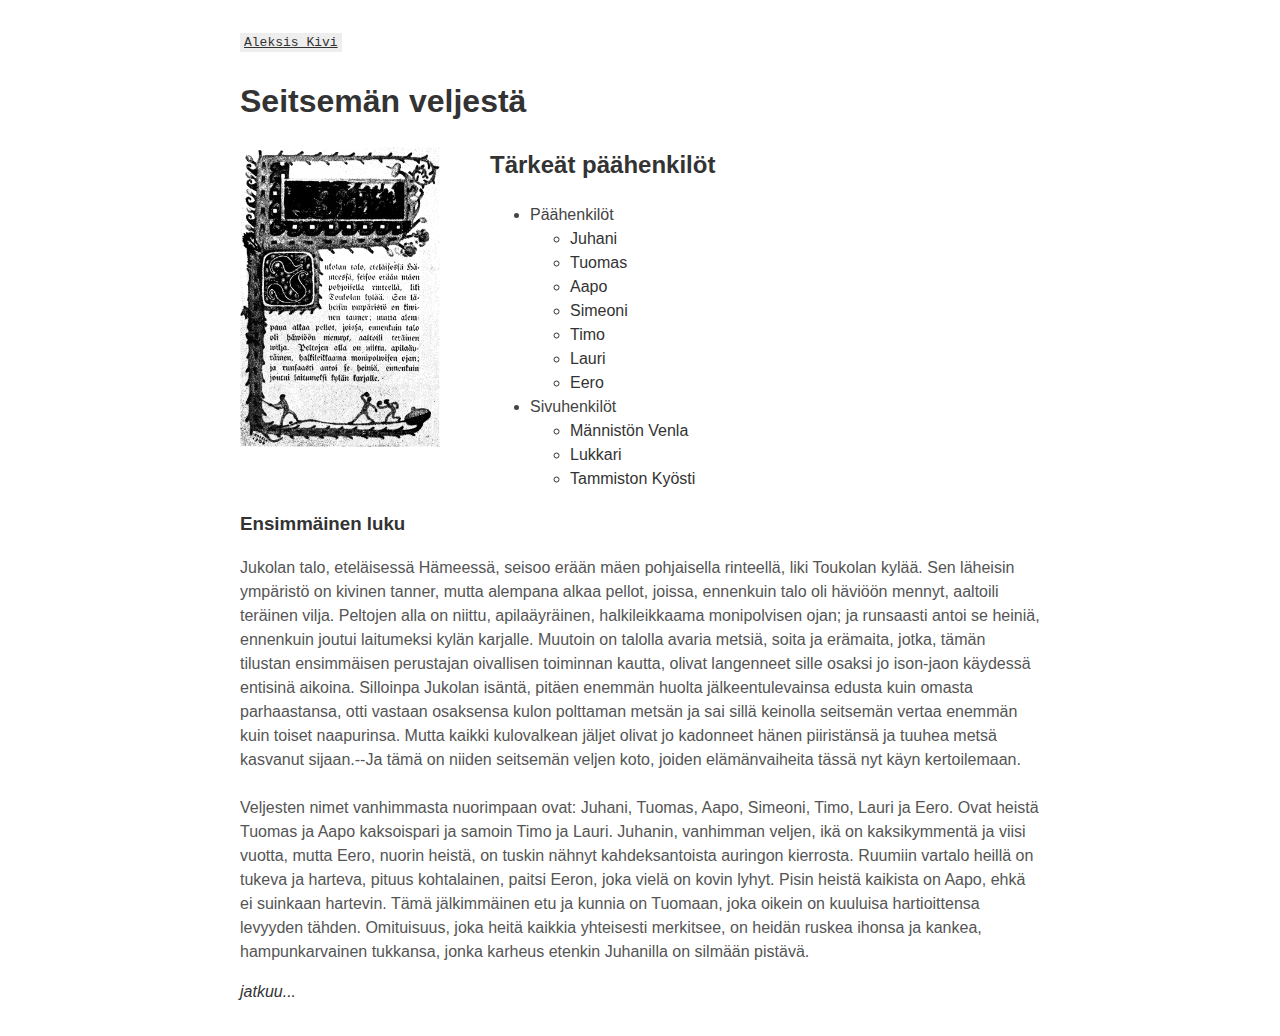
<file: index.html>
<!DOCTYPE html>
<html>

<head>
  <meta charset="utf-8">
  <title>Lapio website</title>
  <link rel="stylesheet" href="style.css">
</head>

<body>
  <!--Tee tehtävät tänne-->
  <code><a href="t6.html">Aleksis Kivi</a></code>
  <h1 class="Pääotsikko">Seitsemän veljestä</h1>
  <!-- Kirjan ensimmäinen sivu-->
  <div class="image">
    <img src="assets/Seitsemän_veljestä.png" alt="Seitsemän veljestä" height="300" width="200" />
  </div>
  <div class="list">
  <h2>Tärkeät päähenkilöt</h2>
    <ul>
      <li class="listaotsikko">Päähenkilöt</li>
      <ul>
        <li>Juhani</li>
        <li>Tuomas</li>
        <li>Aapo</li>
        <li>Simeoni</li>
        <li>Timo</li>
        <li>Lauri</li>
        <li>Eero</li>
      </ul>
      <li class="listaotsikko">Sivuhenkilöt</li>
      <ul>
        <li>Männistön Venla</li>
        <li>Lukkari</li>
        <li>Tammiston Kyösti</li>
      </ul>
    </ul>
  </div>
  <h3>Ensimmäinen luku</h3>
  <p>Jukolan talo, eteläisessä Hämeessä, seisoo erään mäen pohjaisella
    rinteellä, liki Toukolan kylää. Sen läheisin ympäristö on kivinen
    tanner, mutta alempana alkaa pellot, joissa, ennenkuin talo oli häviöön
    mennyt, aaltoili teräinen vilja. Peltojen alla on niittu, apilaäyräinen,
    halkileikkaama monipolvisen ojan; ja runsaasti antoi se heiniä,
    ennenkuin joutui laitumeksi kylän karjalle. Muutoin on talolla avaria
    metsiä, soita ja erämaita, jotka, tämän tilustan ensimmäisen perustajan
    oivallisen toiminnan kautta, olivat langenneet sille osaksi jo ison-jaon
    käydessä entisinä aikoina. Silloinpa Jukolan isäntä, pitäen enemmän
    huolta jälkeentulevainsa edusta kuin omasta parhaastansa, otti vastaan
    osaksensa kulon polttaman metsän ja sai sillä keinolla seitsemän vertaa
    enemmän kuin toiset naapurinsa. Mutta kaikki kulovalkean jäljet olivat
    jo kadonneet hänen piiristänsä ja tuuhea metsä kasvanut sijaan.--Ja tämä
    on niiden seitsemän veljen koto, joiden elämänvaiheita tässä nyt käyn
    kertoilemaan. <br><br>
    Veljesten nimet vanhimmasta nuorimpaan ovat: Juhani, Tuomas, Aapo,
    Simeoni, Timo, Lauri ja Eero. Ovat heistä Tuomas ja Aapo kaksoispari ja
    samoin Timo ja Lauri. Juhanin, vanhimman veljen, ikä on kaksikymmentä ja
    viisi vuotta, mutta Eero, nuorin heistä, on tuskin nähnyt
    kahdeksantoista auringon kierrosta. Ruumiin vartalo heillä on tukeva ja
    harteva, pituus kohtalainen, paitsi Eeron, joka vielä on kovin lyhyt.
    Pisin heistä kaikista on Aapo, ehkä ei suinkaan hartevin. Tämä
    jälkimmäinen etu ja kunnia on Tuomaan, joka oikein on kuuluisa
    hartioittensa levyyden tähden. Omituisuus, joka heitä kaikkia yhteisesti
    merkitsee, on heidän ruskea ihonsa ja kankea, hampunkarvainen tukkansa,
    jonka karheus etenkin Juhanilla on silmään pistävä.</p>
  <i id="kursiivi">jatkuu...</i>
</body>
</html>
</file>
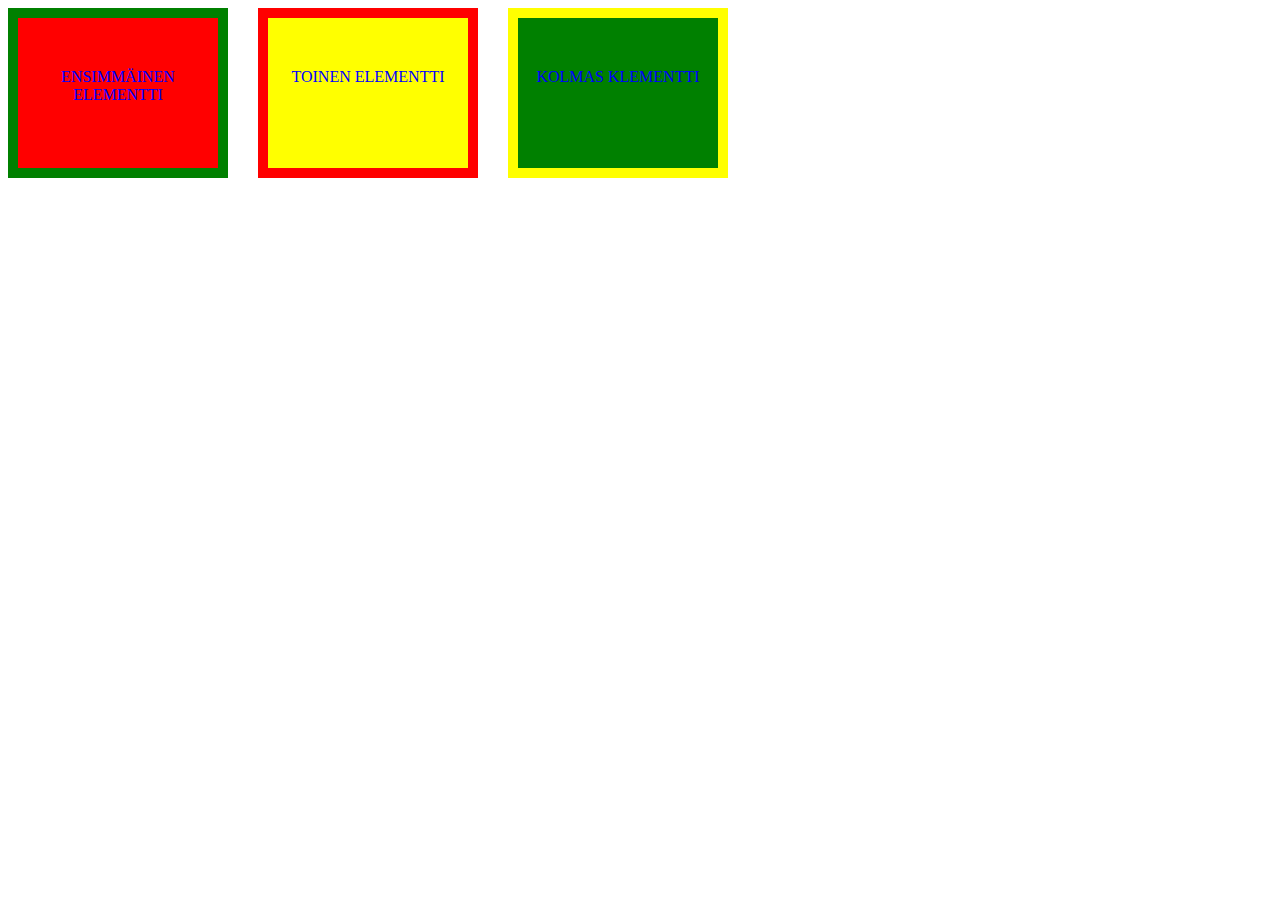
<file: position.html>
<!DOCTYPE html>
<html>
    <head>
        <title>position</title>
        <link rel="stylesheet" href="styles.css">
    </head>
    <body>
        <div class="first">
            <p>Ensimmäinen elementti</p>
        </div>
        <div class="second">
            <p>Toinen elementti</p>
        </div>
        <div class="third">
            <p>Kolmas klementti</p>
        </div>
    </body>
</html>
</file>
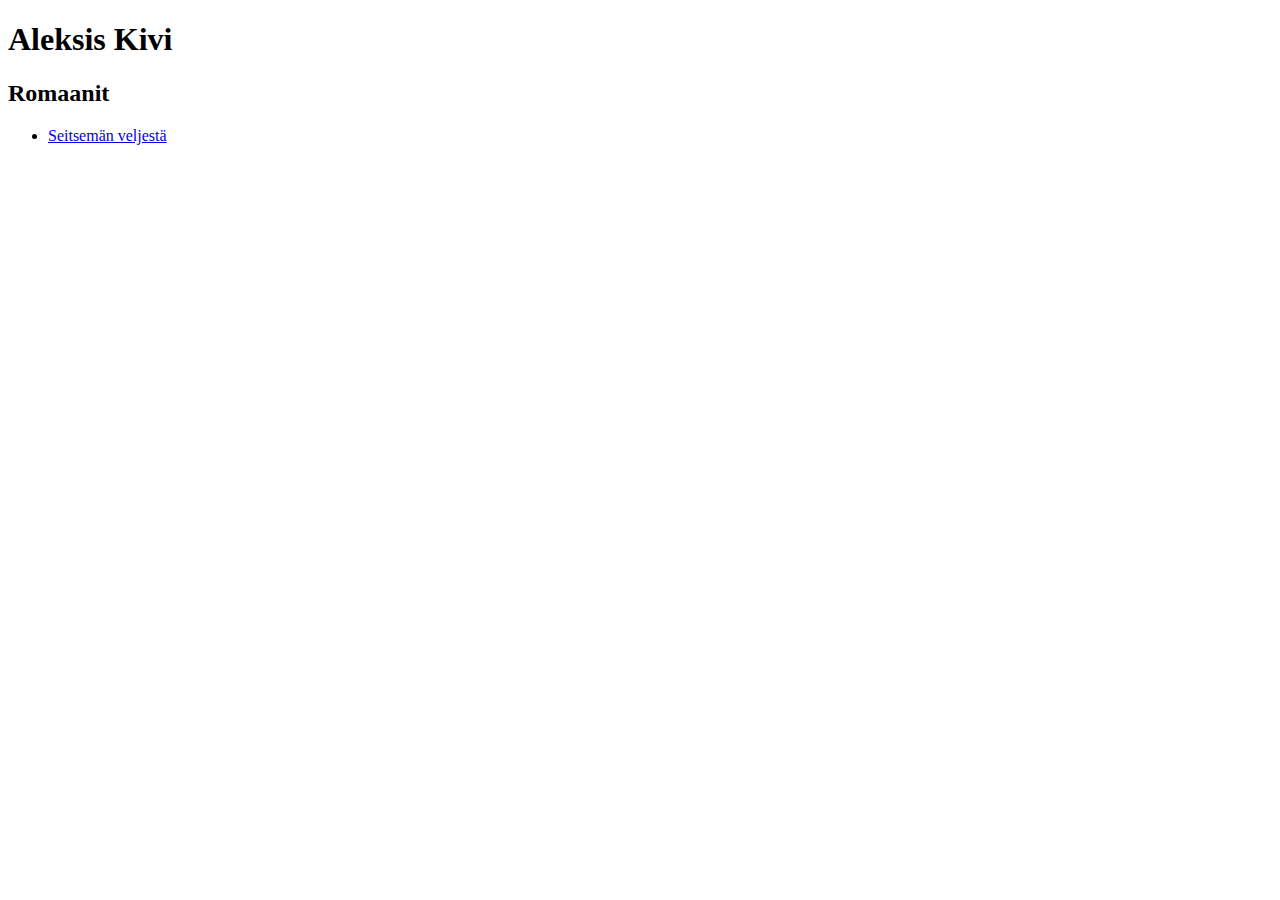
<file: t6.html>
<!DOCTYPE html>
<html>
    <head>
        <meta charset="utf-8">
        <title>Aleksis Kivi</title>
    </head>
    <body>
        <h1>Aleksis Kivi</h1>
        <h2>Romaanit</h2>
        <ul>
            <li><a href="index.html">Seitsemän veljestä</a></li>
        </ul>
    </body>
</html>
</file>
<file: style.css>
* { 
    color: #333; 
}

body {
    margin: 0 auto;
    max-width: 50em;
    font-family: 'Helvetica', 'Arial', sans-serif;
    line-height: 1.5;
    padding: 2em 1em;
}

.image {
    position: absolute;
}

.list {
    margin-left: 250px;
}

code {
    padding: 2px 4px;
    vertical-align: text-bottom;
    background: #eee;
}

li {
     color: #333;
}

.listaotsikko {
    color: #444;
}

p {
    color: #555;
}
</file>
<file: styles.css>
.first {
    width: 200px;
    height: 150px;
    position: absolute;
    background-color: red;
    border-color: green;
    border-width: 10px;
    border-style: solid;
}
.second {
    width: 200px;
    height: 150px;
    position: absolute;
    background-color: yellow;
    border-color: red;
    border-width: 10px;
    border-style: solid;
    margin-left: 250px;
}

.third {
    width: 200px;
    height: 150px;
    position: absolute;
    background-color: green;
    border-color: yellow;
    border-width: 10px;
    border-style: solid;
    margin-left: 500px;
}

p {
    margin-top: 50px;
    text-transform: uppercase;
    text-align: center;
    color: blue;
}
</file>
